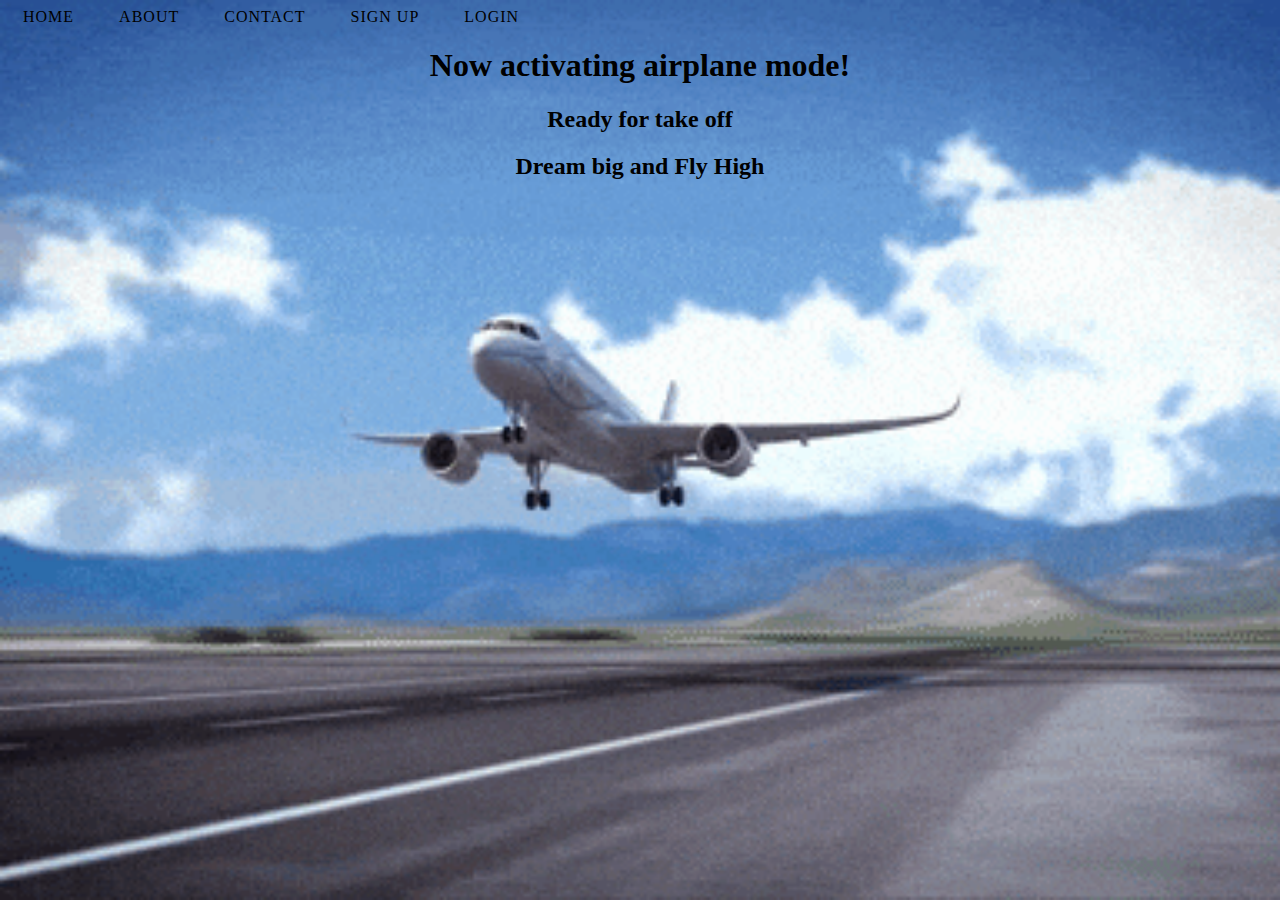
<file: index.html>
<html>
    <title>Airlines</title>
    <head>
        <meta charset="UTf-8">
        <meta http-equiv="X-UA-Compatible" content="IE-edge">
        <meta name="viewport" content="width=device-width, initial-scale=1.0">
        <style>
            body{
                background-image: url(ib.gif);
                background-position: center;
                background-size: cover;
              }
           .navbar{
    color: black;
}
.navbar ul{
    list-style-type:none;
    margin: 0;
    padding: 0px;
    color:black;
    text-align: left;
    text-transform: uppercase;
    font-weight: 400;
    letter-spacing: 1px;
}
.navbar ul li{
    display: inline;
    margin-right: 10px;
}
.navbar ul li a{
    color:black;
    text-decoration: none;
    text-align: right;
    font-weight: 400;
    letter-spacing: 1px;
    padding: 2px 15px;
    border-radius: 10px;
}
.navbar ul li a:hover{
    background: rgb(58, 151, 106);
    transition: 0.5s;
}
        </style>
    </head>
    <body>
        <div class="navbar">
            <ul>
                <li><a href="home.html">Home</a></li>
                <li><a href="about.html">About</a></li>
                 <li><a href="contact.html">contact</a></li>
                 <li><a href="registration.html">sign up</a></li>
                 <li><a href="login.html">Login</a></li>
            </ul>
            <center><h1>Now activating airplane mode!</h1>
                <h2>Ready for take off</h2>
                <h2>Dream big and Fly High</h2>

            </center>
        </div>
    </body>
</html>
</file>
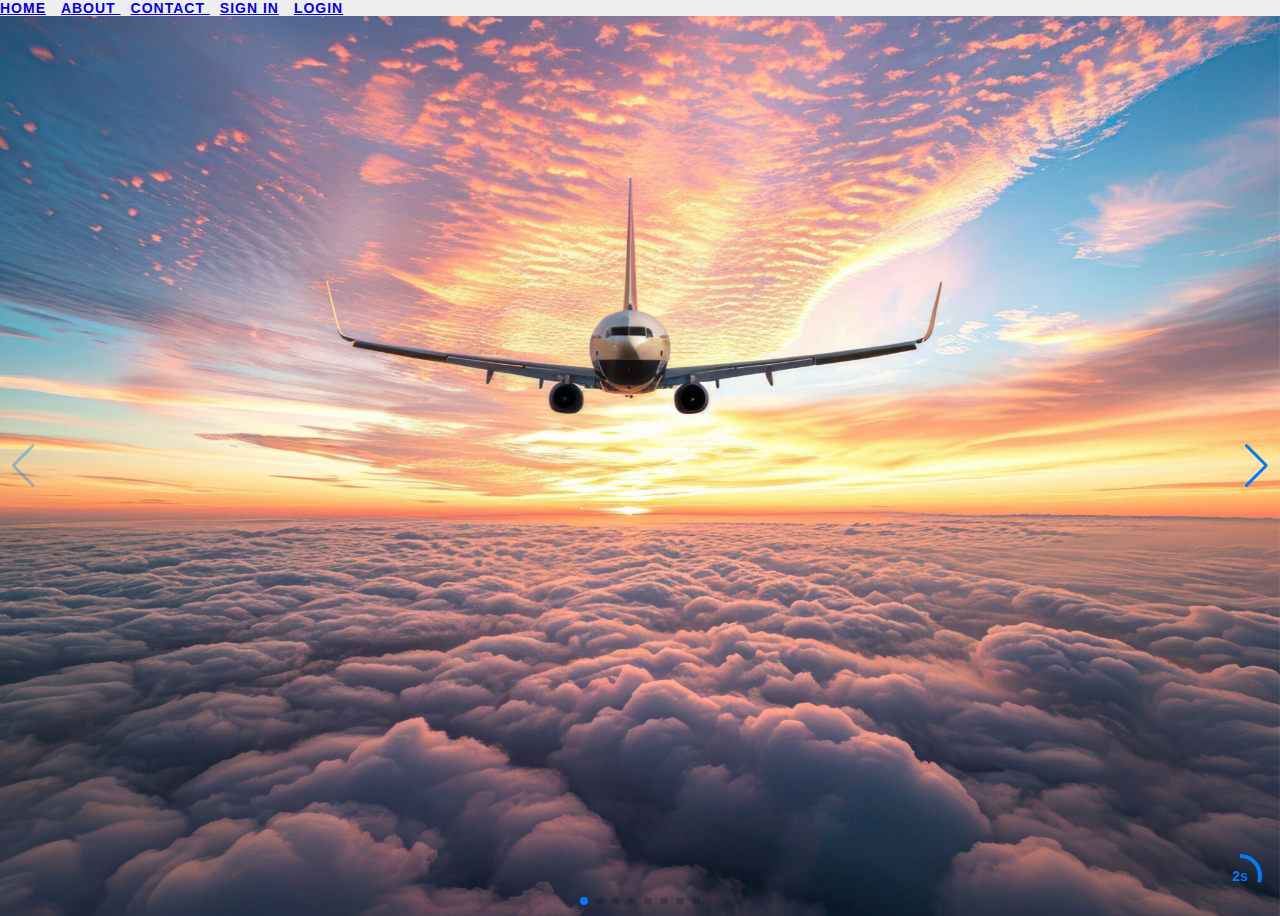
<file: about.html>
<!DOCTYPE html>
<html lang="en">

<head>
  <meta charset="utf-8" />
  <title>Swiper demo</title>
  <meta name="viewport" content="width=device-width, initial-scale=1, minimum-scale=1, maximum-scale=1" />
  <!-- Link Swiper's CSS -->
  <link rel="stylesheet" href="https://cdn.jsdelivr.net/npm/swiper@11/swiper-bundle.min.css" />

  <!-- Demo styles -->
  <style>
    html,
    body {
      position: relative;
      height: 100%;
    }
    .navbar{
    color: black;
}
 ul{
    list-style-type:none;
    margin: 0;
    padding: 0px;
    color:white;
    text-align: left;
    text-transform: uppercase;
    font-weight: 600;
    letter-spacing: 1px;
}
 ul li{
    display: inline;
    margin-right: 10px;
}
.ul li a{
    color:white;
    text-decoration: none;
    text-align: right;
    font-weight: 700;
    letter-spacing: 1px;
    padding: 2px 15px;
    border-radius: 10px;
}
.ul li a:hover{
    background: burlywood;
    transition: 0.5s;
}   

    body {
      background: #eee;
      font-family: Helvetica Neue, Helvetica, Arial, sans-serif;
      font-size: 14px;
      color: #000;
      margin: 0;
      padding: 0;
    }

    .swiper {
      width: 100%;
      height: 100%;
    }

    .swiper-slide {
      text-align: center;
      font-size: 18px;
      background: #fff;
      display: flex;
      justify-content: center;
      align-items: center;
    }

    .swiper-slide img {
      display: block;
      width: 100%;
      height: 100%;
      object-fit: cover;
    }

    .autoplay-progress {
      position: absolute;
      right: 16px;
      bottom: 16px;
      z-index: 10;
      width: 48px;
      height: 48px;
      display: flex;
      align-items: center;
      justify-content: center;
      font-weight: bold;
      color: var(--swiper-theme-color);
    }

    .autoplay-progress svg {
      --progress: 0;
      position: absolute;
      left: 0;
      top: 0px;
      z-index: 10;
      width: 100%;
      height: 100%;
      stroke-width: 4px;
      stroke: var(--swiper-theme-color);
      fill: none;
      stroke-dashoffset: calc(125.6px * (1 - var(--progress)));
      stroke-dasharray: 125.6;
      transform: rotate(-90deg);
    }
  </style>
</head>

<body>
    <nav>
        <ul>
            <li><a href="home.html">Home</a></li>
            <li><a href="about.html">About </a></li>
            <li><a href="contact.html">Contact </a></li>
            <li><a href="registration.html">Sign in</a></li>
            <li><a href="login.html">Login</a></li>
        </ul>
    </nav>
  <!-- Swiper -->
  <div class="swiper mySwiper">
    <div class="swiper-wrapper">
      <div class="swiper-slide"><img src="sl1.jpeg"></div>
      <div class="swiper-slide"><img src="sl22.jpeg"></div>
      <div class="swiper-slide"><img src="sl33.jpeg"></div>
      <div class="swiper-slide"><img src="sl33.jpg"></div>
      <div class="swiper-slide"><img src="sl2.avif"></div>
      <div class="swiper-slide"><img src="sl3.jpg"></div>
      <div class="swiper-slide"><img src="sl5.jpg"></div>
      <div class="swiper-slide"><img src="sl6.jpeg"></div>
    </div>
    <div class="swiper-button-next"></div>
    <div class="swiper-button-prev"></div>
    <div class="swiper-pagination"></div>
    <div class="autoplay-progress">
      <svg viewBox="0 0 48 48">
        <circle cx="24" cy="24" r="20"></circle>
      </svg>
      <span></span>
    </div>
  </div>

  <!-- Swiper JS -->
  <script src="https://cdn.jsdelivr.net/npm/swiper@11/swiper-bundle.min.js"></script>

  <!-- Initialize Swiper -->
  <script>
    const progressCircle = document.querySelector(".autoplay-progress svg");
    const progressContent = document.querySelector(".autoplay-progress span");
    var swiper = new Swiper(".mySwiper", {
      spaceBetween: 30,
      centeredSlides: true,
      autoplay: {
        delay: 2500,
        disableOnInteraction: false
      },
      pagination: {
        el: ".swiper-pagination",
        clickable: true
      },
      navigation: {
        nextEl: ".swiper-button-next",
        prevEl: ".swiper-button-prev"
      },
      on: {
        autoplayTimeLeft(s, time, progress) {
          progressCircle.style.setProperty("--progress", 1 - progress);
          progressContent.textContent = `${Math.ceil(time / 1000)}s`;
        }
      }
    });
  </script>
</body>

</html>
</file>
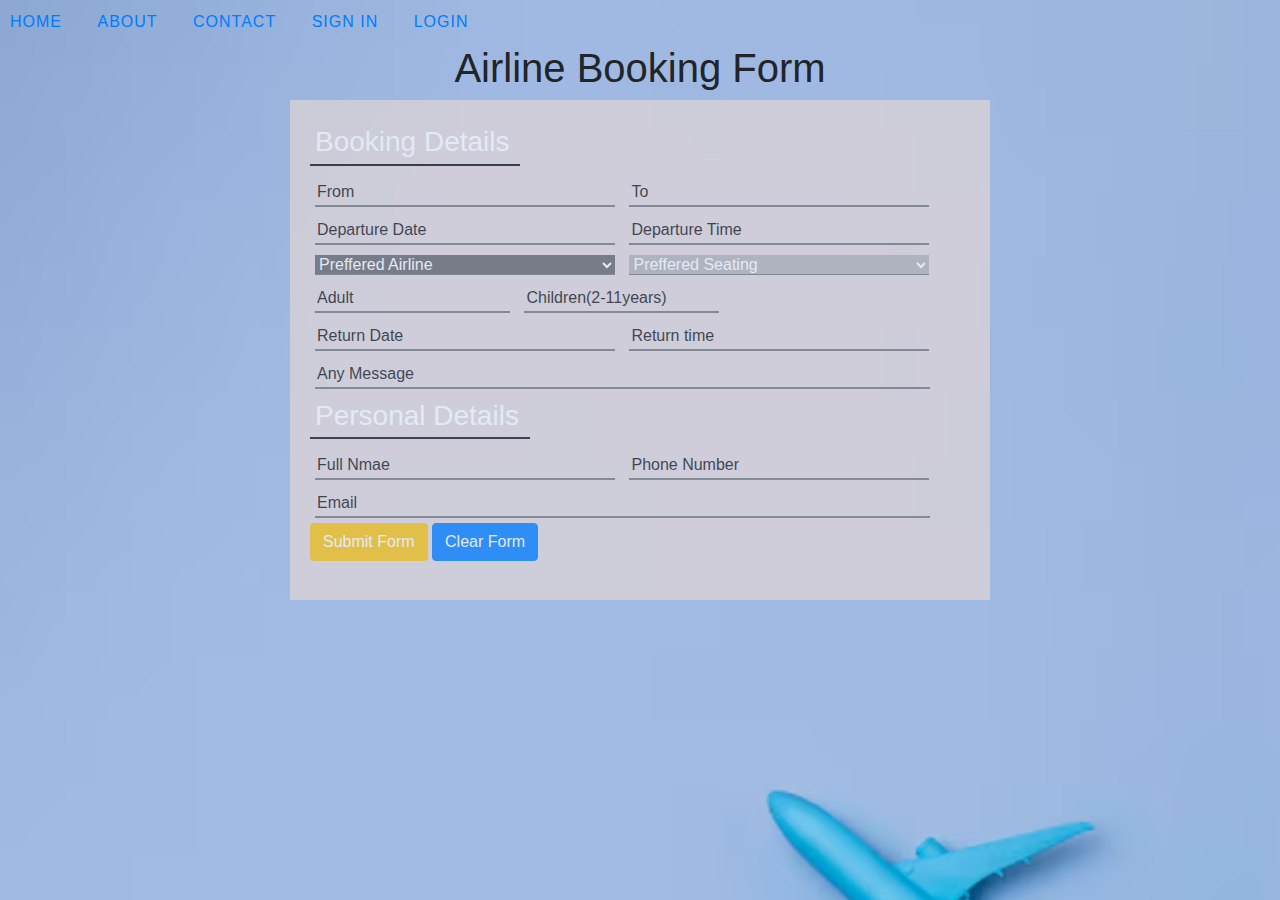
<file: home.html>
<!DOCTYPE html>
<html lang="en">
<head>
    <meta charset="UTF-8">
    <meta name="viewport" content="width=device-width, initial-scale=1.0">
    <title>Airline Booking Form</title>
    <link rel="stylesheet" href="mystyleh.css">
<link rel="stylesheet" href="https://maxcdn.bootstrapcdn.com/bootstrap/4.5.0/css/bootstrap.min.css">
<script src="https://ajax.googleapis.com/ajax/libs/jquery/3.5.1/jquery.min.js"></script>
<script src="https://cdnjs.cloudflare.com/ajax/libs/popper.js/1.16.0/umd/popper.min.js"></script>
<script src="https://maxcdn.bootstrapcdn.com/bootstrap/4.5.0/js/bootstrap.min.js"></script>

</head>
    <nav>
        <ul>
            <li><a href="home.html">Home</a></li>
            <li><a href="about.html">About </a></li>
            <li><a href="contact.html">Contact </a></li>
            <li><a href="registration.html">Sign in</a></li>
            <li><a href="login.html">Login</a></li>
        </ul>
    </nav>
    <body>
    <div class="container">

        <form class="form-group">
            <h1 class="text-center">Airline Booking Form</h1>

            <div id="form">
                <h3 class="text-white">Booking Details</h3>

            <div id="input">
                <input type="text" id="input-group" placeholder="From">
                <input type="text" id="input-group" placeholder="To">
                <input type="text" id="input-group" placeholder="Departure Date">
                <input type="text" id="input-group" placeholder="Departure Time">
                <select  id="input-group" style="background: rgb(104, 99, 99);">
                    <option value="">Preffered Airline</option>
                    <option value="">IndoGo</option>
                    <option value="">AirIndia</option>
                    <option value="">SpaceJet</option>
                </select>
                <select  id="input-group" style="background: rgb(181, 177, 177);">
                    <option value="">Preffered Seating</option>
                    <option value="">Economy Class</option>
                    <option value="">Business Class</option>
                    <option value="">First Class</option>
                </select>
                </div>

                <div id="input2">
                    <input type="number" id="input-group" placeholder="Adult">
                    <input type="number" id="input-group" placeholder="Children(2-11years)">
                </div>

               

                <div id="input4">
                    <input type="text" id="input-group" placeholder="Return Date">
                    <input type="text" id="input-group" placeholder="Return time">
                    <input type="text" id="input-group1" placeholder="Any Message">
                </div>

                <div id="input5">
                    <h3 class="text-white">Personal Details</h3>
                </div>

                <div id="input6">
                    <input type="text" id="input-group" placeholder="Full Nmae">
                    <input type="number" id="input-group" placeholder="Phone Number">
                    <input type="email" id="input-group1" placeholder="Email">
                </div>
                <button type="submit" class="btn btn-warning text-white">Submit Form</button>
                <button type="reset" class="btn btn-primary">Clear Form</button>
            </div>

        </form>

    </div>
</body>
</html>
</file>
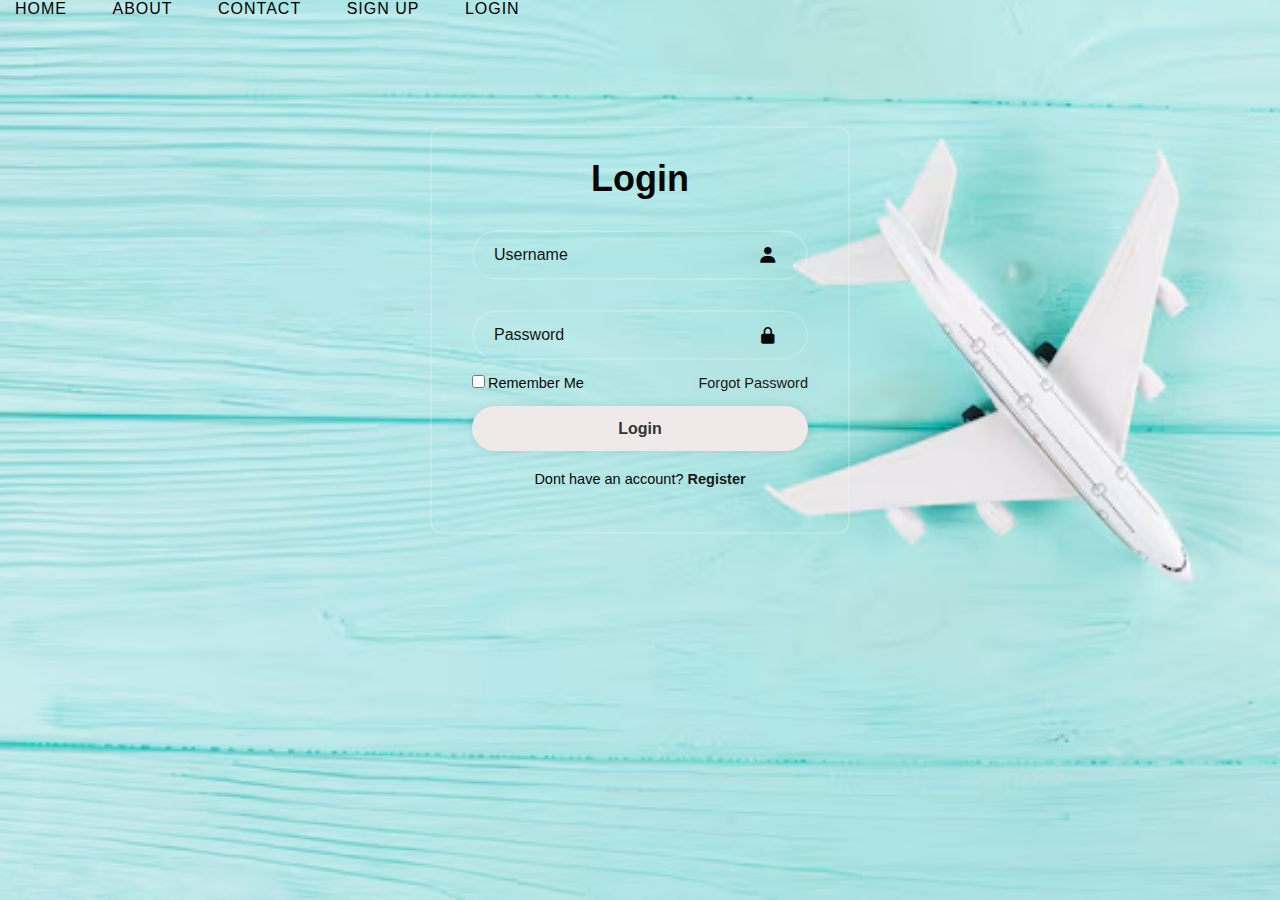
<file: login.html>
<!DOCTYPE html>
<html lang="en">
<head>
  <meta charset="UTF-8">
  <meta name="viewport" content="width=device-width, initial-scale=1.0">
  <title>Login Form | Dan Aleko</title>
  <link rel="stylesheet" href="mystyleL.css">
  <link href='https://unpkg.com/boxicons@2.1.4/css/boxicons.min.css' rel='stylesheet'>
</head>
<div class="navbar">
    <ul>
        <li><a href="home.html">Home</a></li>
       <li><a href="about.html">About</a></li>
        <li><a href="contact.html">contact</a></li>
        <li><a href="registration.html">sign up</a></li>
        <li><a href="login.html">Login</a></li>
    </ul>
</div>
    <form action="loginsuccess.html">
  <br> <br> <br> <br> <br> <br>
    <center>
<body>
  <div class="wrapper">
    <form action="">
      <h1>Login</h1>
      <div class="input-box">
        <input type="text" placeholder="Username" >
        <i class='bx bxs-user'></i>
      </div>
      <div class="input-box">
        <input type="password" placeholder="Password">
        <i class='bx bxs-lock-alt' ></i>
      </div>
      <div class="remember-forgot">
        <label><input type="checkbox">Remember Me</label>
        <a href="#">Forgot Password</a>
      </div>
      <button type="submit" class="btn">Login</button>
      <div class="register-link">
        <p>Dont have an account? <a href="#">Register</a></p>
      </div>
    </form>
  </div>
</center>
</form>
</body>
</html>
</file>
<file: mystyleh.css>
body{
    background-image: url(hb.avif);
    background-size: cover;
}
.navbar{
    color: black;
}
nav  ul{
    list-style-type: none;
    margin: 0;
    padding: 0px;
    color:black;
    text-align: left;
    text-transform: uppercase;
    font-weight: 400;
   
    letter-spacing: 1px;
  }
  .navbar ul li{
    display: inline;
    margin-right: 10px;
}
  nav  li {
    display: inline-block;
    text-align: left;
    margin-right: 10px;
    padding: 10px;
}
.navbar ul li a:hover{
    background: rgb(14, 15, 14);
    transition: 0.5s;
}
#form{
    background-color: #e2d6d6;
    height:500px;
    width:700px;
    margin:auto;
    padding:20px;
    opacity: 0.7;
}
#form h3{
    border-bottom: 2px solid #0c0d0d;
    width:210px;
    padding: 5px;
}
::placeholder{
    color:#151414
}
#input #input-group{
    width:300px;
    margin:5px;
    border-top: none;
    border-left: none;
    border-right: none;
    outline: none;
    background: transparent;
    color:#fff
}
#input2 #input-group{
    width:195px;
    margin:5px;
    border-top: none;
    border-left: none;
    border-right: none;
    outline: none;
    background: transparent;
    color:#fff
}
#input3 #input-group{
    margin-left: 50px;
}
#input4 #input-group{
    width:300px;
    margin:5px;
    border-top: none;
    border-left: none;
    border-right: none;
    outline: none;
    background: transparent;
    color:#fff
}
#input4 #input-group1{
    width:615px;
    margin:5px;
    border-top: none;
    border-left: none;
    border-right: none;
    outline: none;
    background: transparent;
    color:#fff
}
#input5 h3{
    border-bottom: 2px solid #101112;
    width:220px;
    padding: 5px;
}
#input6 #input-group{
    width:300px;
    margin:5px;
    border-top: none;
    border-left: none;
    border-right: none;
    outline: none;
    background: transparent;
    color:#fff
}
#input6 #input-group1{
    width:615px;
    margin:5px;
    border-top: none;
    border-left: none;
    border-right: none;
    outline: none;
    background: transparent;
    color:#fff
}
</file>
<file: mystyleL.css>
*{
    margin: 0;
    padding: 0;
    box-sizing: border-box;
    font-family: "Poppins", sans-serif;
  } 
  .navbar{
    color: black;
}
.navbar ul{
    list-style-type:none;
    margin: 0;
    padding: 0px;
    color:black;
    text-align: left;
    text-transform: uppercase;
    font-weight: 400;
    letter-spacing: 1px;
}
.navbar ul li{
    display: inline;
    margin-right: 10px;
}
.navbar ul li a{
    color:black;
    text-decoration: none;
    text-align: right;
    font-weight: 400;
    letter-spacing: 1px;
    padding: 2px 15px;
    border-radius: 10px;
}
.navbar ul li a:hover{
    background: rgb(25, 147, 67);
    transition: 0.5s;
}
  body{
    box-sizing: border-box;
    justify-content: center;
    align-items: center;
    min-height: 100vh;
    background: url(lbbb.avif) no-repeat;
    background-size: cover;
    background-position: center;
  }
  .wrapper{
    width: 420px;
    background: transparent;
    border: 2px solid rgba(255, 255, 255, .2);
    color: #080808;
    border-radius: 12px;
    padding: 30px 40px;
  }
  .wrapper h1{
    font-size: 36px;
    text-align: center;
  }
  .wrapper .input-box{
    position: relative;
    width: 100%;
    height: 50px;
    margin: 30px 0;
  }
  .input-box input{
    width: 100%;
    height: 100%;
    background: transparent;
    border: none;
    outline: none;
    border: 2px solid rgba(255, 255, 255, .2);
    border-radius: 40px;
    font-size: 16px;
    color: #1f1e1e;
    padding: 20px 45px 20px 20px;
  }
  .input-box input::placeholder{
    color: #151515;
  }
  .input-box i{
    position: absolute;
    right: 20px;
    top: 30%;
    transform: translate(-50%);
    font-size: 20px;
  }
  .wrapper .remember-forgot{
    display: flex;
    justify-content: space-between;
    font-size: 14.5px;
    margin: -15px 0 15px;
  }
  .remember-forgot label input{
    margin-right: 3px;
  }
  .remember-forgot a{
    color: #191818;
    text-decoration: none;
  }
  .remember-forgot a:hover{
    text-decoration: underline;
  }
  .wrapper .btn{
    width: 100%;
    height: 45px;
    background: #efe9e9;
    border: none;
    outline: none;
    border-radius: 40px;
    box-shadow: 0 0 10px rgba(0, 0, 0, .1);
    cursor: pointer;
    font-size: 16px;
    color: #333;
    font-weight: 600;
  }
  .wrapper .register-link{
    font-size: 14.5px;
    text-align: center;
    margin: 20px 0 15px;
  
  }
  .register-link p a{
    color: #191717;
    text-decoration: none;
    font-weight: 600;
  }
  .register-link p a:hover{
    text-decoration: underline;
  }
</file>
